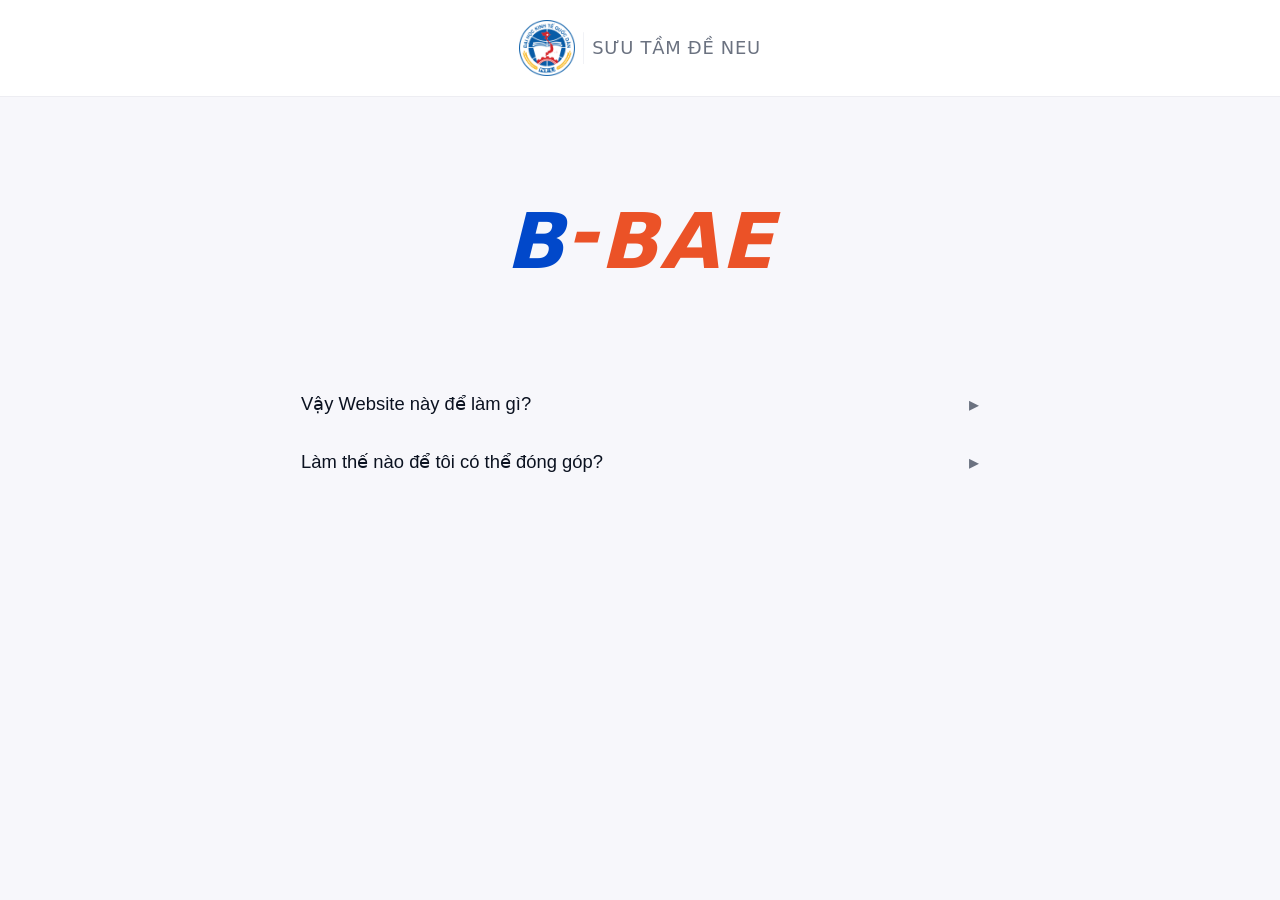
<file: index.html>
<!DOCTYPE html>
<html lang="en">
	<head>
		<meta charset="utf-8" />
		<meta name="viewport" content="width=device-width,initial-scale=1" />
		<title>Minimal Website</title>
		<link rel="stylesheet" href="styles.css" />
	</head>
	<body>
		<header class="site-header">
			<div class="brand-wrap">
				<a href="/" class="brand-link">
					<img src="LogoNEU.png" alt="LogoNEU" class="site-logo" />
				</a>
				<span class="brand-divider" aria-hidden="true"></span>
				<span class="brand-text">SƯU TẦM ĐỀ NEU</span>
			</div>
			<h1 class="visually-hidden">Minimal Website</h1>
		</header>

		<main class="canvas" role="main" aria-label="Blank canvas">
			<div class="canvas-inner">
				<h2 class="canvas-title bb-home"><a href="CATAGORY/BBAE/index.html" class="bb-link"><span class="accent-b">B</span><span class="bbae-dash">-</span>BAE</a></h2>
			</div>
		</main>
		<div class="qa-container" aria-live="polite">
			<button class="qa-toggle" aria-expanded="false" aria-controls="qa1">
				<span class="qa-question">Vậy Website này để làm gì?</span>
				<span class="qa-arrow" aria-hidden="true">▸</span>
			</button>
			<div id="qa1" class="qa-content" aria-hidden="true">
				<p>Website này được tạo ra để các học sinh đăng những đề thi mà thầy cô không được chia sẻ cho học sinh xem, một cách ẩn danh, và làm cho kỳ thi cuối kỳ, hay giữa kì trở nên dễ dàng hơn haha</p>
			</div>

			<button class="qa-toggle" aria-expanded="false" aria-controls="qa2">
				<span class="qa-question">Làm thế nào để tôi có thể đóng góp?</span>
				<span class="qa-arrow" aria-hidden="true">▸</span>
			</button>
			<div id="qa2" class="qa-content" aria-hidden="true">
				<p>hãy gửi đề mà bạn muốn được đăng lên website tại thi_neu@icloud.com</p>
			</div>
		</div>

		<script src="script.js"></script>
	</body>
</html>
</file>
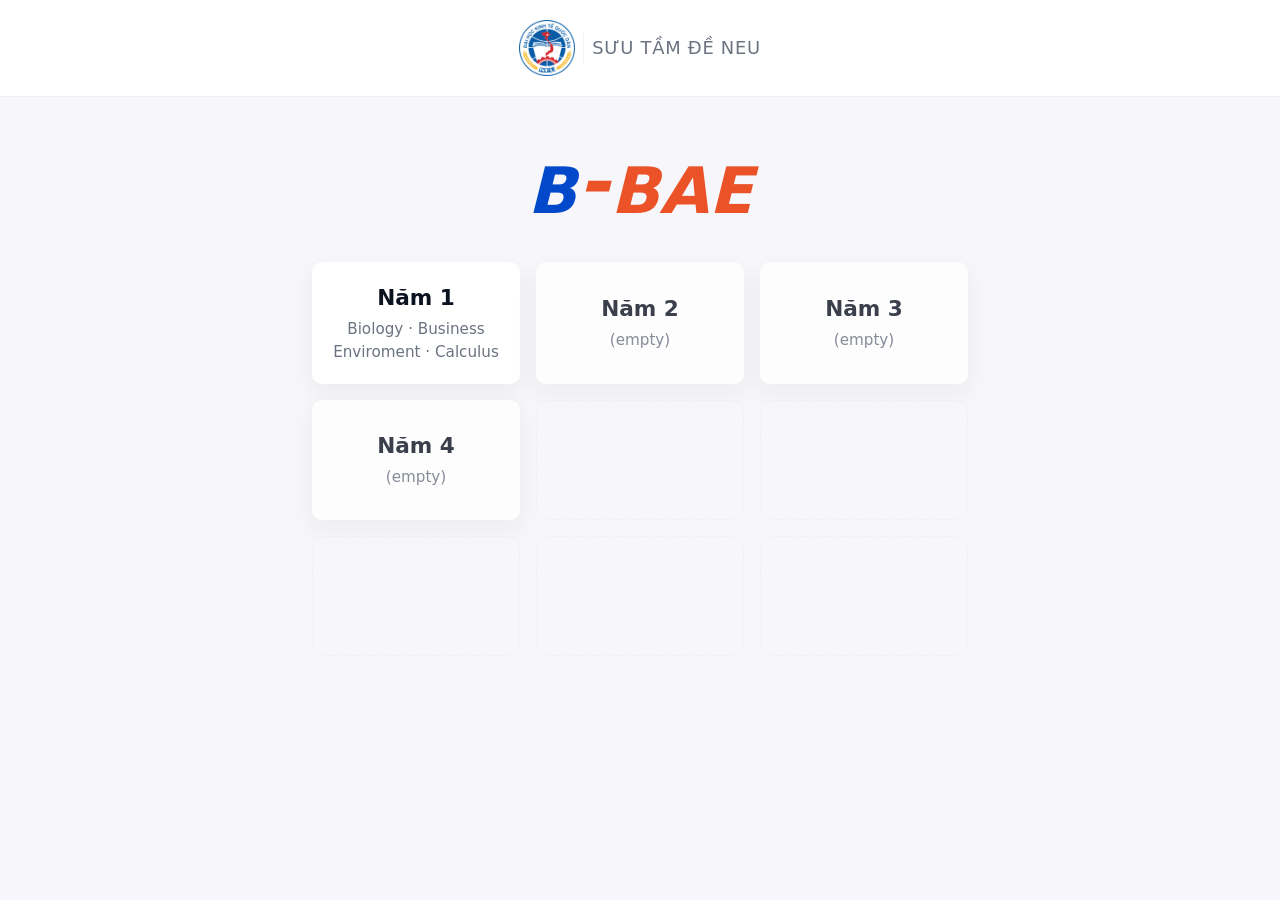
<file: CATAGORY/BBAE/index.html>
<!DOCTYPE html>
<html lang="en">
  <head>
    <meta charset="utf-8" />
    <meta name="viewport" content="width=device-width,initial-scale=1" />
    <title>B-BAE</title>
    <link rel="stylesheet" href="../../styles.css" />
  </head>
  <body>
    <header class="site-header">
      <div class="brand-wrap">
        <a href="../../index.html" class="brand-link">
          <img src="../../LogoNEU.png" alt="LogoNEU" class="site-logo" />
        </a>
        <span class="brand-divider" aria-hidden="true"></span>
        <span class="brand-text">SƯU TẦM ĐỀ NEU</span>
      </div>
      <h1 class="visually-hidden">B-BAE</h1>
    </header>

    <main class="canvas container" role="main" aria-label="B-BAE">
      <div class="canvas-inner">
        <div class="bb-brand--header" style="text-align:center;margin-bottom:1.75rem;">
          <a href="../../index.html" class="bbae-brand" aria-label="Back to home">
            <span class="bbae-first">B</span><span class="bbae-dash">-</span><span class="bbae-rest">BAE</span>
          </a>
        </div>

        <div class="year-grid" role="list" aria-label="Year categories">
          <a class="year-tile" role="listitem" href="Năm 1/index.html" aria-label="Năm 1 — Biology, Business Enviroment, Calculus">
            <div class="year-title">Năm 1</div>
            <div class="year-sub">Biology · Business Enviroment · Calculus</div>
          </a>

          <a class="year-tile empty" role="listitem" href="Năm 2/index.html" aria-label="Năm 2 (empty)">
            <div class="year-title">Năm 2</div>
            <div class="year-sub muted">(empty)</div>
          </a>

          <a class="year-tile empty" role="listitem" href="Năm 3/index.html" aria-label="Năm 3 (empty)">
            <div class="year-title">Năm 3</div>
            <div class="year-sub muted">(empty)</div>
          </a>

          <a class="year-tile empty" role="listitem" href="Năm 4/index.html" aria-label="Năm 4 (empty)">
            <div class="year-title">Năm 4</div>
            <div class="year-sub muted">(empty)</div>
          </a>

          <div class="year-tile placeholder" role="listitem" aria-hidden="true"></div>
          <div class="year-tile placeholder" role="listitem" aria-hidden="true"></div>
          <div class="year-tile placeholder" role="listitem" aria-hidden="true"></div>
          <div class="year-tile placeholder" role="listitem" aria-hidden="true"></div>
          <div class="year-tile placeholder" role="listitem" aria-hidden="true"></div>
        </div>
      </div>
    </main>

    <script src="../../script.js"></script>
  </body>
</html>
</file>
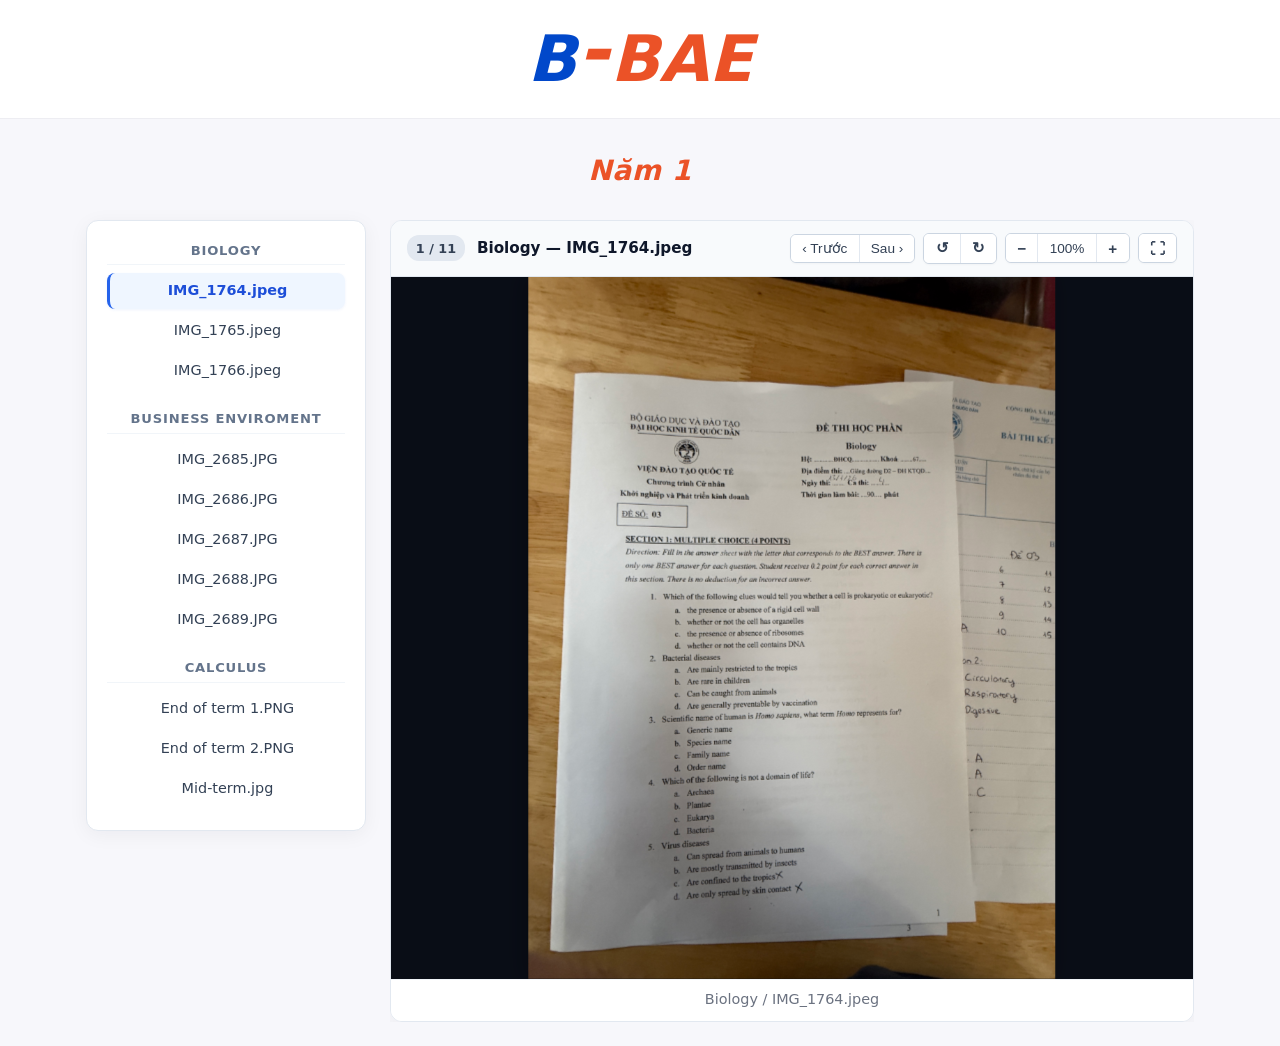
<file: CATAGORY/BBAE/Năm 1/index.html>
<!DOCTYPE html>
<html lang="vi">
  <head>
    <meta charset="utf-8" />
    <meta name="viewport" content="width=device-width,initial-scale=1" />
    <title>Năm 1 — B-BAE</title>
    <link rel="stylesheet" href="../../../styles.css" />
  </head>
  <body>
    <header class="site-header">
      <div class="brand-wrap">
        <a href="../index.html" class="bbae-brand" aria-label="Back to B-BAE">
          <span class="bbae-first">B</span><span class="bbae-dash">-</span><span class="bbae-rest">BAE</span>
        </a>
      </div>
      <h1 class="visually-hidden">Năm 1</h1>
    </header>

    <main class="canvas container bb-canvas-wide" role="main" aria-label="Năm 1 content">
      <div class="canvas-inner bb-canvas-wide">
        <h2 class="canvas-title" style="font-size:28px;margin-bottom:1.25rem;">Năm 1</h2>

        <div class="bb-page-grid">
          <aside class="bb-left">
            <div class="bb-sidebar-card">
              <h5>Biology</h5>
              <ul>
                <li><a href="#" class="bb-file" data-src="Biology/IMG_1764.jpeg" data-rotate="90">IMG_1764.jpeg</a></li>
                <li><a href="#" class="bb-file" data-src="Biology/IMG_1765.jpeg" data-rotate="90">IMG_1765.jpeg</a></li>
                <li><a href="#" class="bb-file" data-src="Biology/IMG_1766.jpeg" data-rotate="90">IMG_1766.jpeg</a></li>
              </ul>

              <h5>Business Enviroment</h5>
              <ul>
                <li><a href="#" class="bb-file" data-src="Business Enviroment/Mid term/IMG_2685.JPG" data-rotate="90">IMG_2685.JPG</a></li>
                <li><a href="#" class="bb-file" data-src="Business Enviroment/Mid term/IMG_2686.JPG" data-rotate="90">IMG_2686.JPG</a></li>
                <li><a href="#" class="bb-file" data-src="Business Enviroment/Mid term/IMG_2687.JPG" data-rotate="90">IMG_2687.JPG</a></li>
                <li><a href="#" class="bb-file" data-src="Business Enviroment/Mid term/IMG_2688.JPG" data-rotate="90">IMG_2688.JPG</a></li>
                <li><a href="#" class="bb-file" data-src="Business Enviroment/Mid term/IMG_2689.JPG" data-rotate="90">IMG_2689.JPG</a></li>
              </ul>

              <h5>Calculus</h5>
              <ul>
                <li><a href="#" class="bb-file" data-src="Calculus/End of term 1.PNG">End of term 1.PNG</a></li>
                <li><a href="#" class="bb-file" data-src="Calculus/End of term 2.PNG">End of term 2.PNG</a></li>
                <li><a href="#" class="bb-file" data-src="Calculus/Mid-term.jpg">Mid-term.jpg</a></li>
              </ul>
            </div>
          </aside>

          <section class="bb-right">
            <div class="bb-viewer-card">
              <div class="bb-viewer-toolbar">
                <div class="bb-toolbar-info">
                  <span id="bbDocCounter" class="bb-doc-counter">1 / 11</span>
                  <span id="bbDocTitle" class="bb-doc-title">Select a file</span>
                </div>
                <div class="bb-toolbar-actions">
                  <div class="bb-btn-group">
                    <button id="bbBtnPrev" class="bb-tool-btn" title="Trang trước (phím ◄)" aria-label="Previous file">‹ Trước</button>
                    <button id="bbBtnNext" class="bb-tool-btn" title="Trang sau (phím ►)" aria-label="Next file">Sau ›</button>
                  </div>
                  <div class="bb-btn-group">
                    <button id="bbBtnRotateLeft" class="bb-tool-btn icon-btn" title="Xoay trái 90°" aria-label="Rotate left">↺</button>
                    <button id="bbBtnRotateRight" class="bb-tool-btn icon-btn" title="Xoay phải 90°" aria-label="Rotate right">↻</button>
                  </div>
                  <div class="bb-btn-group">
                    <button id="bbBtnZoomOut" class="bb-tool-btn icon-btn" title="Thu nhỏ (-)" aria-label="Zoom out">−</button>
                    <button id="bbBtnZoomReset" class="bb-tool-btn" title="Đặt lại kích thước">100%</button>
                    <button id="bbBtnZoomIn" class="bb-tool-btn icon-btn" title="Phóng to (+)" aria-label="Zoom in">+</button>
                  </div>
                  <div class="bb-btn-group">
                    <button id="bbBtnFullscreen" class="bb-tool-btn icon-btn" title="Xem toàn màn hình" aria-label="Fullscreen viewer">⛶</button>
                  </div>
                </div>
              </div>

              <div id="bbViewerFrame" class="bb-viewer-frame">
                <div id="bbSpinner" class="bb-spinner" aria-hidden="true"></div>
                <img id="bbViewerImg" alt="Selected file" />
              </div>

              <div class="bb-viewer-footer">
                <p id="bbViewerCaption" class="muted bb-viewer-caption"></p>
              </div>
            </div>
          </section>
        </div>
      </div>
    </main>

    <!-- Lightbox viewer -->
    <div id="bbLightbox" class="bb-lightbox" aria-hidden="true">
      <div class="bb-lb-panel" role="dialog" aria-modal="true">
        <button class="bb-lb-close" aria-label="Close">✕</button>
        <button class="bb-lb-prev" aria-label="Previous">‹</button>
        <img id="bbLightboxImg" alt="" />
        <button class="bb-lb-next" aria-label="Next">›</button>
        <div id="bbLightboxCaption" class="bb-viewer-caption muted"></div>
      </div>
    </div>

    <script src="../../../script.js"></script>
  </body>
</html>
</file>
<file: styles.css>
:root{
  --bg:#f7f7fb;
  --text:#0b1220;
  --accent:#3b82f6;
  --muted:#6b7280;
}
*{box-sizing:border-box}
body{
  margin:0;
  font-family:Inter, system-ui, -apple-system, "Segoe UI", Roboto, "Helvetica Neue", Arial;
  background:var(--bg);
  color:var(--text);
  line-height:1.5;
}
.container{max-width:720px;margin:2rem auto;padding:0 1rem}
.site-header{background:white;padding:1.25rem 0;display:flex;align-items:center;justify-content:center;gap:.75rem;box-shadow:0 1px 0 rgba(11,18,32,0.04);position:relative}
.hero{padding:2rem 0;text-align:center}
.btn{display:inline-block;background:var(--accent);color:white;padding:.6rem 1rem;border-radius:6px;text-decoration:none}
.contact form{display:flex;gap:.5rem}
.contact input{flex:1;padding:.6rem;border:1px solid #ddd;border-radius:6px}
.contact button{padding:.6rem 1rem;border-radius:6px;border:none;background:var(--accent);color:#fff}

.site-logo{height:56px;max-height:64px;width:auto;display:block}
.visually-hidden{position:absolute;width:1px;height:1px;padding:0;margin:-1px;overflow:hidden;clip:rect(0 0 0 0);white-space:nowrap;border:0}

.brand-wrap{display:flex;align-items:center;gap:.5rem}
.brand-divider{width:1px;height:32px;background:#f1f2f6;display:inline-block;border-radius:1px}
.brand-text{font-weight:500;font-size:1.12rem;color:var(--muted);font-family:Inter, system-ui, -apple-system, "Segoe UI", Roboto, "Helvetica Neue", Arial;letter-spacing:.04em;white-space:nowrap}

/* Header B-BAE brand (replaces NEU logo + text on B-BAE page) */
.bbae-brand{display:inline-flex;align-items:center;gap:.06rem;text-decoration:none;padding:.05rem .25rem}
.bbae-brand .bbae-first{color:#0148ca;font-weight:700;font-style:italic;font-size:clamp(28px,6vw,64px);line-height:1}
.bbae-dash{color:#eb5227;display:inline-block;font-weight:700;font-style:italic;font-size:clamp(34px,7vw,76px);line-height:1;vertical-align:baseline;margin:0 .02rem;transform:translateY(-0.12em);}
.bbae-brand .bbae-rest{color:#eb5227;font-weight:700;font-style:italic;font-size:clamp(28px,6vw,64px);line-height:1}

/* Canvas area for blank content */
.canvas{padding:1.5rem 1rem}
.canvas-inner{max-width:880px;margin:0 auto;text-align:center}
.canvas-title{color:#eb5227;font-weight:700;font-style:italic;font-size:clamp(36px,6vw,96px);margin:0;padding-top:.5rem;letter-spacing:.02em}
.canvas-title .accent-b{color:#0148ca}

/* Q&A */
.qa-container{margin-top:3.25rem;display:flex;flex-direction:column;align-items:center}
.qa-toggle{width:100%;max-width:720px;background:transparent;border:1px solid transparent;display:flex;align-items:center;justify-content:space-between;padding:1rem 1.25rem;border-radius:8px;cursor:pointer;font-size:1.05rem;color:var(--text);text-align:left}
.qa-toggle:hover{background:rgba(0,0,0,0.02)}
.qa-toggle:focus{outline:2px solid rgba(3,102,214,0.12);outline-offset:2px}
.qa-question{font-weight:500;font-size:1.15rem}
.qa-arrow{transition:transform .2s ease;color:var(--muted);font-size:1.25rem}
.qa-toggle.open .qa-arrow{transform:rotate(90deg)}
.qa-content{max-height:0;overflow:hidden;transition:max-height .28s ease;max-width:720px;margin:0 auto;padding:0 1rem}
.qa-content p{margin:0;padding:1rem 0;color:var(--muted);line-height:1.45}

/* B-BAE clickable link */
.bb-link{background:transparent;border:none;padding:0;color:inherit;font:inherit;cursor:pointer;text-decoration:none}
.bb-link:hover{text-decoration:none}
.bb-link:focus{outline:2px solid rgba(1,72,202,0.15);outline-offset:3px}
/* Homepage B-BAE spacing: always visible */
.bb-home{
  margin-top:3.5rem;
  text-align:center;
  opacity:1;
  transform:none;
  transition:none;
  pointer-events:auto;
}

/* Modal */
.modal{position:fixed;inset:0;display:none;align-items:center;justify-content:center;background:rgba(3,6,23,0.45);z-index:60}
.modal.open{display:flex}
.modal-panel{background:#fff;border-radius:10px;box-shadow:0 10px 30px rgba(11,18,32,0.12);width:min(92vw,980px);max-height:86vh;overflow:hidden;display:flex;flex-direction:column}
.modal-header{display:flex;align-items:center;justify-content:space-between;padding:1rem 1.25rem;border-bottom:1px solid #eef0f4}
.modal-header h3{margin:0;font-size:1.15rem}
.modal-close{background:transparent;border:none;font-size:1.25rem;cursor:pointer}
.modal-body{display:flex;gap:1rem;padding:1rem;overflow:auto}

/* File viewer page layout */
.bb-canvas-wide{max-width:1140px;margin:0 auto}
.bb-page-grid{display:grid;grid-template-columns:280px 1fr;gap:1.5rem;align-items:start;padding-top:.5rem}
.bb-left{width:100%;min-width:0}
.bb-right{width:100%;min-width:0;overflow:hidden}

.bb-sidebar-card{background:#ffffff;border-radius:12px;padding:1.25rem;box-shadow:0 4px 20px rgba(11,18,32,0.05);border:1px solid #e2e8f0}
.bb-left h5{margin:1.25rem 0 .5rem;font-size:.82rem;font-weight:700;text-transform:uppercase;letter-spacing:.06em;color:#64748b;padding-bottom:.25rem;border-bottom:1px solid #f1f5f9}
.bb-left h5:first-child{margin-top:0}
.bb-left ul{list-style:none;padding-left:0;margin:0}
.bb-left li{margin:.25rem 0}
.bb-file{display:block;padding:.45rem .65rem;border-radius:8px;color:#334155;text-decoration:none;font-size:.9rem;font-weight:500;transition:all .15s ease;border-left:3px solid transparent;word-break:break-word}
.bb-file:hover{background:#f8fafc;color:#1d4ed8}
.bb-file.active{background:#eff6ff;color:#1d4ed8;font-weight:600;border-left-color:#2563eb;box-shadow:0 1px 3px rgba(37,99,235,0.08)}

/* Viewer Card */
.bb-viewer-card{background:#ffffff;border-radius:12px;border:1px solid #e2e8f0;box-shadow:0 4px 20px rgba(11,18,32,0.05);overflow:hidden;display:flex;flex-direction:column}
.bb-viewer-toolbar{display:flex;flex-wrap:wrap;align-items:center;justify-content:space-between;gap:.75rem;padding:.75rem 1rem;background:#f8fafc;border-bottom:1px solid #e2e8f0}
.bb-toolbar-info{display:flex;align-items:center;gap:.75rem;min-width:0}
.bb-doc-counter{background:#e2e8f0;color:#334155;font-size:.8rem;font-weight:600;padding:.2rem .55rem;border-radius:12px;white-space:nowrap}
.bb-doc-title{font-size:.95rem;font-weight:600;color:#0f172a;white-space:nowrap;overflow:hidden;text-overflow:ellipsis}
.bb-toolbar-actions{display:flex;align-items:center;gap:.5rem;flex-wrap:wrap}
.bb-btn-group{display:inline-flex;background:#fff;border:1px solid #cbd5e1;border-radius:6px;overflow:hidden;box-shadow:0 1px 2px rgba(0,0,0,0.03)}
.bb-tool-btn{background:#fff;border:none;border-right:1px solid #e2e8f0;padding:.35rem .7rem;font-size:.85rem;font-weight:500;color:#334155;cursor:pointer;transition:background .15s ease;display:inline-flex;align-items:center;justify-content:center;user-select:none}
.bb-tool-btn:last-child{border-right:none}
.bb-tool-btn:hover{background:#f1f5f9;color:#0f172a}
.bb-tool-btn:active{background:#e2e8f0}
.bb-tool-btn.icon-btn{min-width:32px;font-size:.95rem;font-weight:700}

/* Viewer Frame viewport */
.bb-viewer-frame{position:relative;width:100%;height:78vh;min-height:540px;max-height:820px;display:flex;align-items:center;justify-content:center;overflow:hidden;background:#090d16;user-select:none}
.bb-viewer-frame img{max-width:100%;max-height:100%;width:auto;height:auto;object-fit:contain;transform-origin:center center;transition:transform .2s cubic-bezier(0.2,0,0,1);filter:drop-shadow(0 4px 12px rgba(0,0,0,0.3));cursor:zoom-in}

/* Spinner & Loading */
.bb-spinner{display:none;position:absolute;width:40px;height:40px;border:4px solid rgba(255,255,255,0.2);border-top-color:#3b82f6;border-radius:50%;animation:bb-spin .8s linear infinite;z-index:10}
@keyframes bb-spin{to{transform:rotate(360deg)}}
.bb-viewer-frame.loading .bb-spinner{display:block}
.bb-viewer-frame.loading img{opacity:.2}
.bb-viewer-frame.error img{display:none}

.bb-viewer-footer{padding:.6rem 1rem;background:#fff;border-top:1px solid #f1f5f9;text-align:center}
.bb-viewer-caption{color:var(--muted);font-size:.9rem;margin:0}

/* Year grid (3x3 tiles) */
.year-grid{display:grid;grid-template-columns:repeat(3,1fr);gap:1rem;max-width:980px;margin:2rem auto;padding:0 1rem}
.year-tile{background:#fff;border-radius:10px;box-shadow:0 8px 24px rgba(11,18,32,0.06);padding:1.25rem 1rem;display:flex;flex-direction:column;align-items:center;justify-content:center;text-decoration:none;color:var(--text);min-height:120px}
.year-tile:hover{transform:translateY(-6px);box-shadow:0 18px 40px rgba(11,18,32,0.08)}
.year-tile:active{transform:translateY(-2px)}
.year-title{font-size:1.35rem;font-weight:700}
.year-sub{font-size:.95rem;color:var(--muted);margin-top:.25rem}
.year-tile.empty{opacity:.8}
.year-tile.placeholder{background:transparent;box-shadow:none;border:1px dashed #eef0f4;min-height:120px}

@media (max-width:900px){
  .year-grid{grid-template-columns:repeat(2,1fr)}
}
@media (max-width:480px){
  .year-grid{grid-template-columns:repeat(1,1fr)}
}

/* Mobile-only: enlarge B-BAE on homepage */
@media (max-width:480px) {
  .bb-home{
    font-size:clamp(80px,20vw,220px);
    line-height:1;
    padding-top:.25rem;
    margin-bottom:1.25rem;
  }
  .bb-home .accent-b{color:#0148ca}
  .bb-home .bbae-dash{color:#eb5227}
  .bb-home .bbae-dash{font-size:1em;display:inline-block;vertical-align:middle;transform:translateY(-0.12em);line-height:1}
  /* Limit inline viewer image on mobile to avoid overly large images */
  .bb-right{margin-top:1.5rem;padding-top:0.5rem}
  .bb-right img{max-height:40vh;max-width:86%;width:auto;border-radius:8px;display:block;margin:0.6rem auto}
  .bb-right img.bb-rotated-right{max-width:40vh;max-height:none}
}

/* Also enlarge B-BAE on the B-BAE year selector page for mobile */
@media (max-width:480px) {
  .bb-brand--header .bbae-brand .bbae-first,
  .bb-brand--header .bbae-brand .bbae-rest{font-size:clamp(72px,18vw,220px);line-height:1}
  .bb-brand--header .bbae-brand .bbae-dash{font-size:clamp(78px,20vw,240px)}
}

@media (max-width:768px){
  .modal-body{flex-direction:column}
  .bb-page-grid{grid-template-columns:1fr;gap:1rem}
  .bb-viewer-frame{height:52vh;min-height:340px}
  .bb-viewer-toolbar{padding:.5rem .75rem}
  .bb-toolbar-info{width:100%;justify-content:space-between}
  .bb-toolbar-actions{width:100%;justify-content:space-between}
}

/* Lightbox for Năm pages */
.bb-lightbox{position:fixed;inset:0;display:none;align-items:center;justify-content:center;background:rgba(0,0,0,0.75);z-index:120}
.bb-lightbox.open{display:flex}
.bb-lb-panel{position:relative;max-width:90%;max-height:90%;display:flex;align-items:center;justify-content:center}
.bb-lb-panel img{max-width:100%;max-height:80vh;object-fit:contain;border-radius:6px;background:#fff}
.bb-lb-close{position:absolute;top:-8px;right:-8px;background:rgba(255,255,255,0.95);border:none;border-radius:6px;padding:6px;cursor:pointer}
.bb-lb-prev,.bb-lb-next{position:absolute;top:50%;transform:translateY(-50%);background:rgba(255,255,255,0.95);border:none;border-radius:6px;padding:8px 10px;font-size:18px;cursor:pointer}
.bb-lb-prev{left:-60px}
.bb-lb-next{right:-60px}
.bb-lb-caption{margin-top:.5rem;color:var(--muted)}
@media (max-width:720px){
  .bb-lb-prev{left:8px}
  .bb-lb-next{right:8px}
}

/* viewer states */
.bb-right img.bb-img-loading{opacity:.35;transition:opacity .2s ease}
.bb-right img.bb-img-error{opacity:.6;filter:grayscale(1);border:1px dashed #e6e7eb}
</file>
